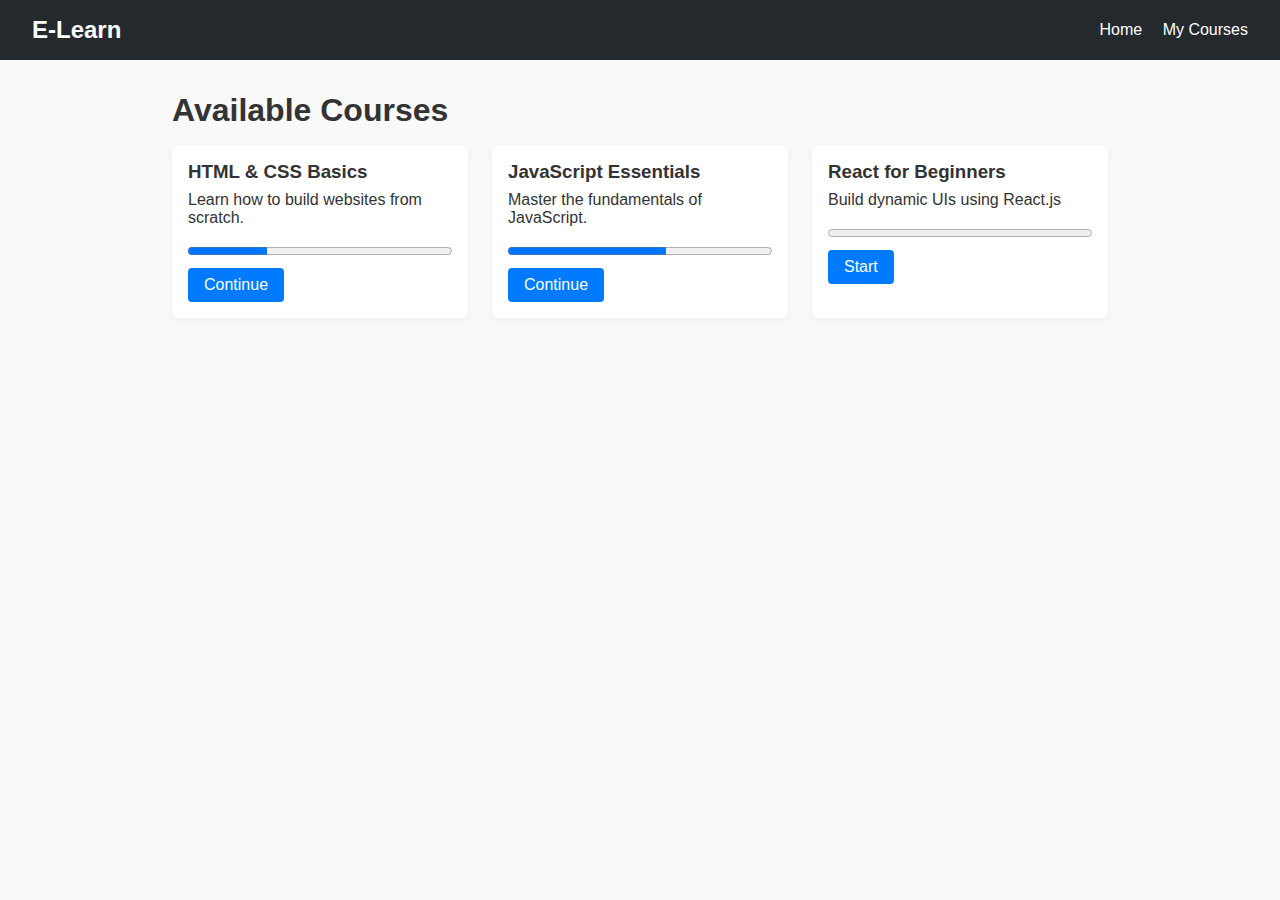
<file: index.html>
<!DOCTYPE html>
<html lang="en">
<head>
  <meta charset="UTF-8" />
  <meta name="viewport" content="width=device-width, initial-scale=1.0"/>
  <title>E-Learn | Home</title>
  <link rel="stylesheet" href="stylee.css" />
</head>
<body>

  <header class="navbar">
    <div class="logo">E-Learn</div>
    <nav>
      <a href="index.html">Home</a>
      <a href="course.html">My Courses</a>
    </nav>
  </header>

  <main class="container">
    <h1>Available Courses</h1>
    <div class="course-grid">
      <div class="course-card">
        <h3>HTML & CSS Basics</h3>
        <p>Learn how to build websites from scratch.</p>
        <progress value="30" max="100"></progress>
        <a href="course.html" class="btn">Continue</a>
      </div>
      <div class="course-card">
        <h3>JavaScript Essentials</h3>
        <p>Master the fundamentals of JavaScript.</p>
        <progress value="60" max="100"></progress>
        <a href="course.html" class="btn">Continue</a>
      </div>
      <div class="course-card">
        <h3>React for Beginners</h3>
        <p>Build dynamic UIs using React.js</p>
        <progress value="0" max="100"></progress>
        <a href="course.html" class="btn">Start</a>
      </div>
    </div>
  </main>

</body>
</html>
</file>
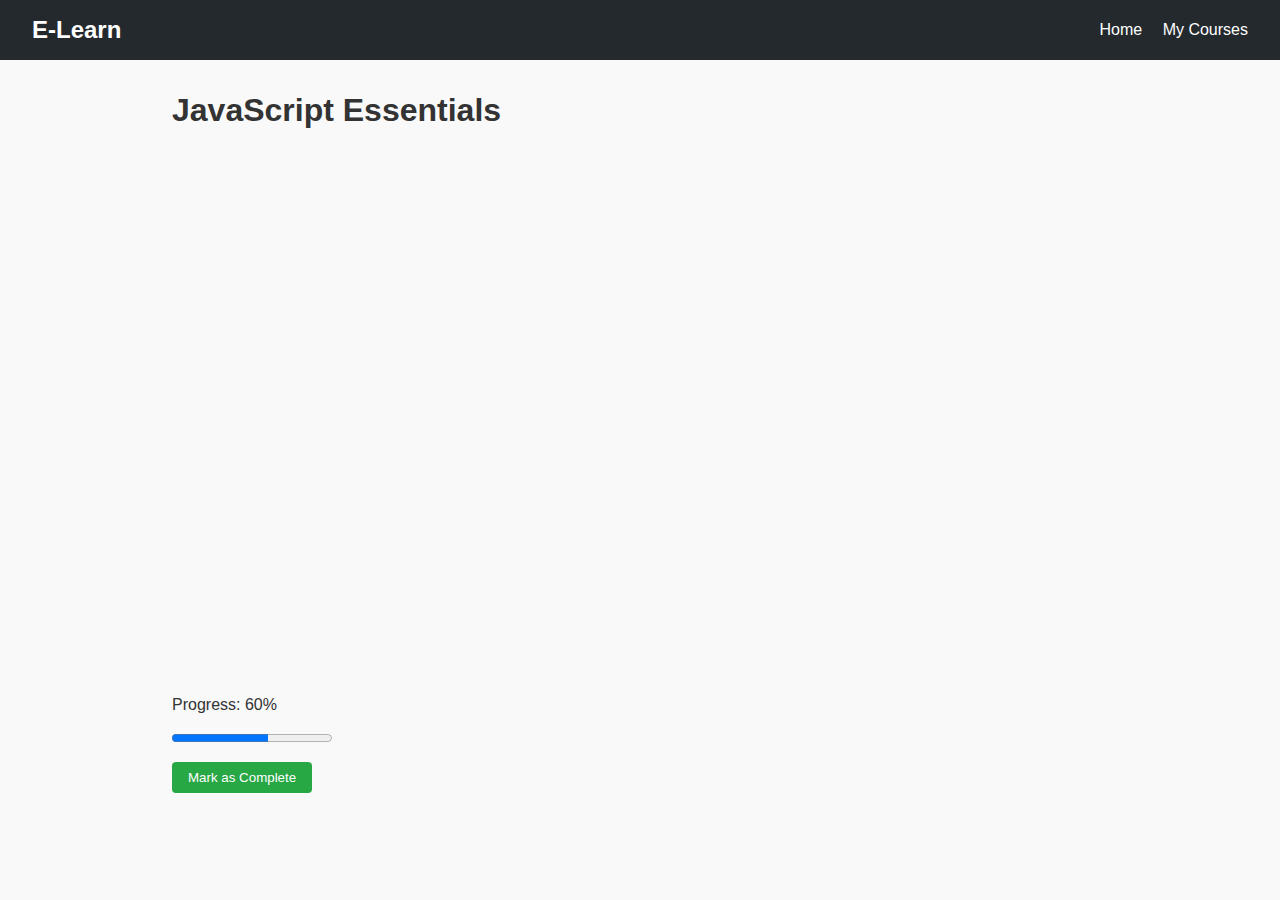
<file: course.html>
<!DOCTYPE html>
<html lang="en">
<head>
  <meta charset="UTF-8" />
  <meta name="viewport" content="width=device-width, initial-scale=1.0"/>
  <title>E-Learn | Course</title>
  <link rel="stylesheet" href="stylee.css" />
</head>
<body>

  <header class="navbar">
    <div class="logo">E-Learn</div>
    <nav>
      <a href="index.html">Home</a>
      <a href="course.html">My Courses</a>
    </nav>
  </header>

  <main class="container">
    <h1>JavaScript Essentials</h1>

    <div class="video-container">
      <iframe src="https://www.youtube.com/embed/PkZNo7MFNFg" frameborder="0" allowfullscreen></iframe>
    </div>

    <div class="progress-tracker">
      <label>Progress: <span id="progressPercent">60%</span></label>
      <progress id="courseProgress" value="60" max="100"></progress>
      <button onclick="incrementProgress()">Mark as Complete</button>
    </div>
  </main>

  <script src="scriptt.js"></script>
</body>
</html>
</file>
<file: stylee.css>
* {
  margin: 0;
  padding: 0;
  box-sizing: border-box;
}

body {
  font-family: 'Segoe UI', sans-serif;
  background-color: #f9f9f9;
  color: #333;
}

.navbar {
  background-color: #24292e;
  color: white;
  padding: 1rem 2rem;
  display: flex;
  justify-content: space-between;
  align-items: center;
}

.navbar nav a {
  color: white;
  margin-left: 1rem;
  text-decoration: none;
}

.navbar .logo {
  font-weight: bold;
  font-size: 1.5rem;
}

.container {
  padding: 2rem;
  max-width: 1000px;
  margin: auto;
}

h1 {
  margin-bottom: 1rem;
}

.course-grid {
  display: grid;
  grid-template-columns: repeat(auto-fit, minmax(250px, 1fr));
  gap: 1.5rem;
}

.course-card {
  background: white;
  padding: 1rem;
  border-radius: 6px;
  box-shadow: 0 2px 8px rgba(0, 0, 0, 0.05);
}

.course-card h3 {
  margin-bottom: 0.5rem;
}

.course-card p {
  margin-bottom: 1rem;
}

.course-card progress {
  width: 100%;
  margin-bottom: 0.5rem;
}

.btn {
  display: inline-block;
  background-color: #007bff;
  color: white;
  padding: 0.5rem 1rem;
  border-radius: 4px;
  text-decoration: none;
  text-align: center;
}

.video-container {
  position: relative;
  padding-bottom: 56.25%;
  height: 0;
  margin-bottom: 1.5rem;
}

.video-container iframe {
  position: absolute;
  width: 100%;
  height: 100%;
  top: 0;
  left: 0;
}

.progress-tracker {
  display: flex;
  flex-direction: column;
  gap: 1rem;
}

.progress-tracker button {
  width: fit-content;
  background-color: #28a745;
  border: none;
  color: white;
  padding: 0.5rem 1rem;
  border-radius: 4px;
  cursor: pointer;
}
</file>
